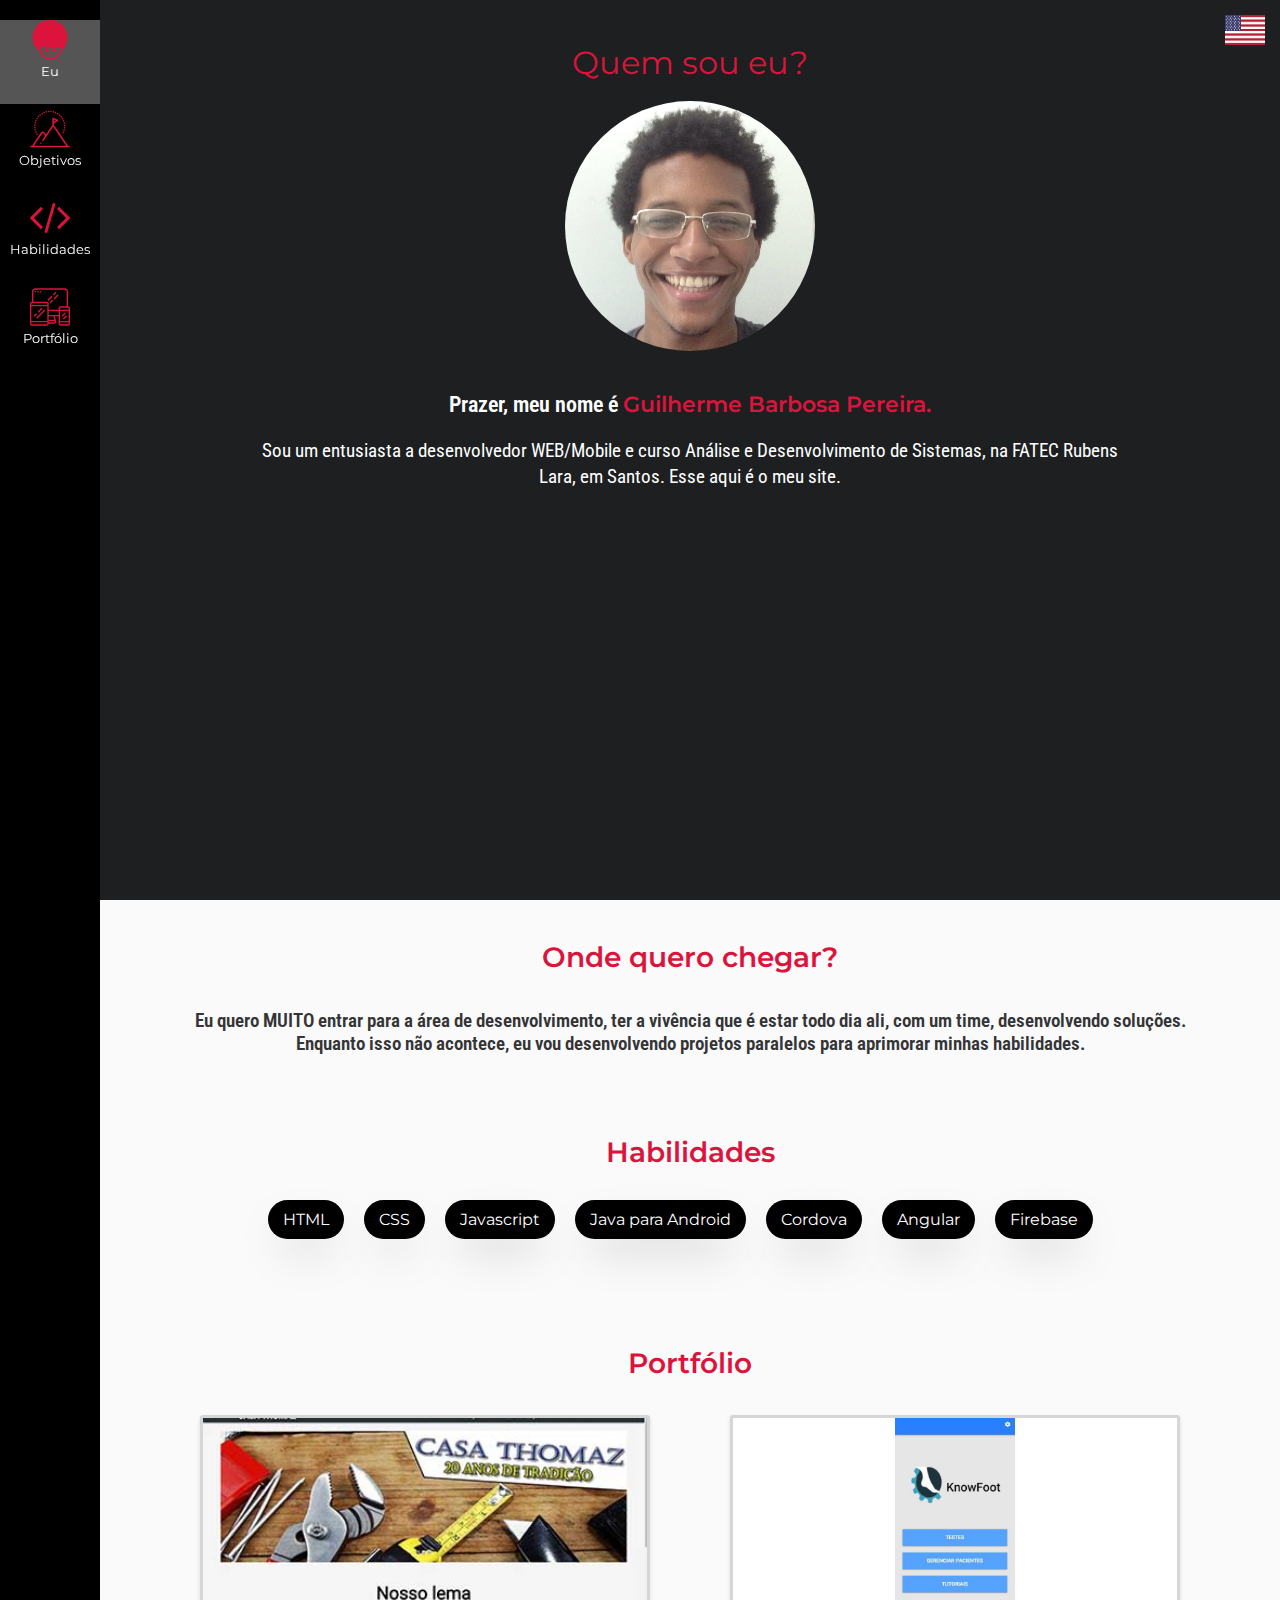
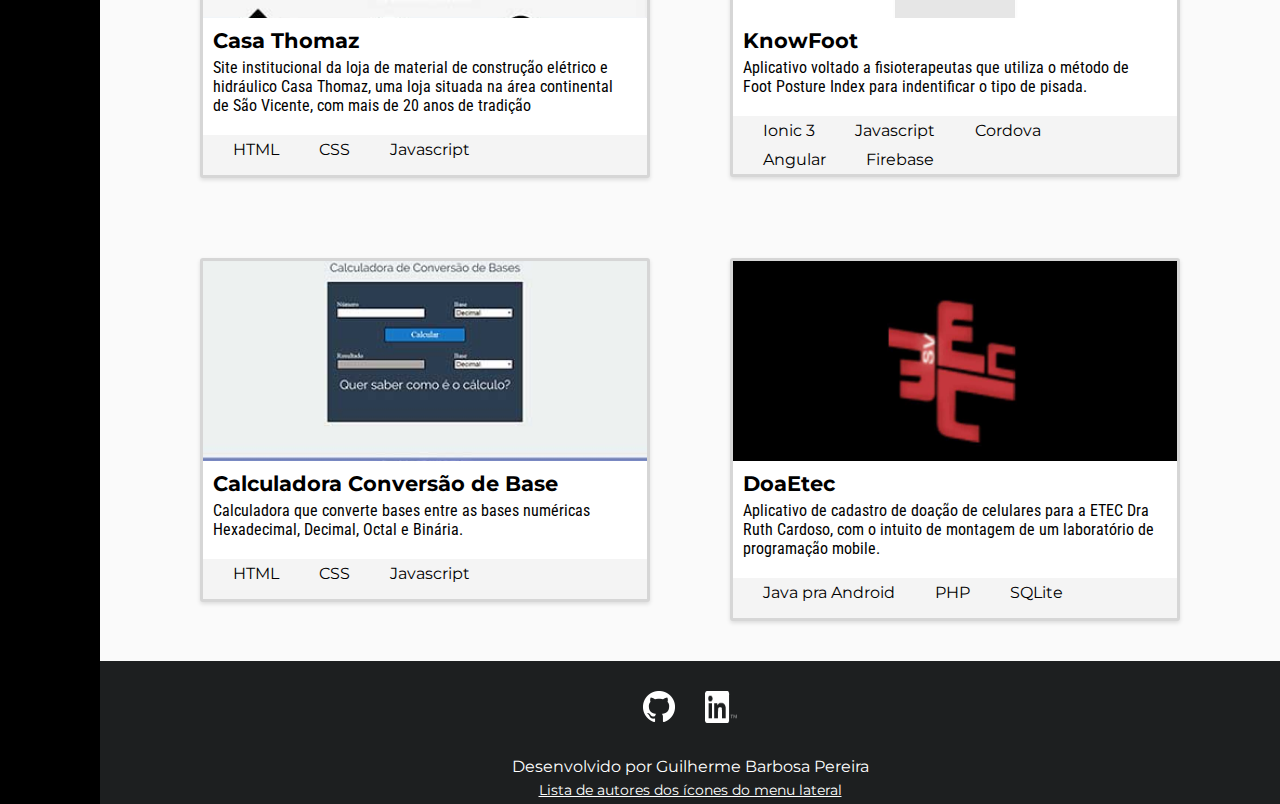
<file: index.html>
<!DOCTYPE html>
<html>

<head>
    <meta charset="UTF-8">
    <meta name="viewport" content="width=device-width" initial-scale="1.0">
    <link href="https://fonts.googleapis.com/css?family=Montserrat" rel="stylesheet">
    <link href="https://fonts.googleapis.com/css?family=Playfair+Display|Roboto+Condensed" rel="stylesheet">
        <link rel="stylesheet" href="style.css" />
    </head>
    <title>Guilherme B. Pereira</title>

<body>
    <div class="wrapper">
            <a href="index-english.html" class="flag"><img src="images/usa.png" width:"100%" height:"100%"></a>
            <div class="side-menu">
            <ul class="side-menu-items">
                <li id="sidemenu_me" class="active"> 
                    <a href=#me>
                        <svg xmlns="http://www.w3.org/2000/svg" xmlns:xlink="http://www.w3.org/1999/xlink" version="1.1" id="Capa_1" x="0px" y="0px"
                            viewBox="0 0 26.571 26.571" style="enable-background:new 0 0 26.571 26.571;" xml:space="preserve" width="40px"
                            height="40px">
                            <g>
                                <path d="M15.326,22.775c-0.049,0.061-1.182,1.446-2.776,0.273l-0.039-0.44   c-0.007-0.078-0.076-0.135-0.153-0.128c-0.075,0.007-0.134,0.074-0.128,0.151l0.033,0.365l-0.316,0.027   c-0.079,0.005-0.135,0.075-0.129,0.151c0.007,0.077,0.076,0.135,0.153,0.127l0.406-0.034c0.594,0.439,1.14,0.561,1.603,0.521   c0.949-0.082,1.558-0.827,1.567-0.84c0.047-0.06,0.038-0.146-0.023-0.197C15.463,22.704,15.375,22.714,15.326,22.775z M13.286,0   C6.896,0,1.717,5.18,1.717,11.568c0,3.856,1.886,7.271,4.787,9.374c0-0.001,0-0.003,0-0.006c1.11,3.292,3.913,5.635,7.192,5.635   c3.566,0,6.573-2.77,7.447-6.517c0.001,0.001,0.001,0.002,0.001,0.005c2.283-2.114,3.71-5.135,3.71-8.491   C24.855,5.18,19.675,0,13.286,0z M13.696,25.382c-3.633,0-6.585-3.314-6.652-7.434c0.018-0.048,0.037-0.094,0.057-0.141h2.237   l1.809,0.02c0,0,5.972,1.242,9.206-0.02C20.353,21.991,17.373,25.382,13.696,25.382z M14.888,19.63   c-1.2-0.49-1.98-0.217-2.373,0.03c-0.149-0.566-0.661-0.986-1.274-0.986c-0.731,0-1.323,0.593-1.323,1.323   c0,0.731,0.592,1.324,1.323,1.324c0.73,0,1.323-0.593,1.323-1.324c0-0.013-0.004-0.022-0.004-0.034   c0.287-0.216,1.022-0.588,2.279-0.057c-0.002,0.03-0.009,0.06-0.009,0.091c0,0.731,0.592,1.324,1.322,1.324   c0.731,0,1.323-0.593,1.323-1.324c0-0.73-0.592-1.323-1.323-1.323C15.55,18.674,15.048,19.079,14.888,19.63z"
                                />
                            </g>
                        </svg>
                        <span>Eu</span>
                    </a>
                </li>
                <li id="sidemenu_objetivos">
                    <a href="#objetivos">
                        <svg version="1.1" id="Layer_1" xmlns="http://www.w3.org/2000/svg" xmlns:xlink="http://www.w3.org/1999/xlink" x="0px" y="0px"
                            viewBox="0 0 512 512" style="enable-background:new 0 0 512 512;" xml:space="preserve" width="40px">
                            <g>
                                <g>
                                    <path d="M249.635,30.815c-0.481-5.454-5.252-9.5-10.702-9.094c-5.487,0.352-9.666,5.071-9.342,10.566
                                               c0.312,5.314,4.719,9.414,9.973,9.414c0.198,0,0.396-0.006,0.597-0.018c0.097-0.006,0.294-0.02,0.391-0.028
                                               C246.053,41.17,250.12,36.316,249.635,30.815z" />
                                </g>
                            </g>
                            <g>
                                <g>
                                    <path d="M385.013,71.509c-4.1-3.68-10.41-3.351-14.104,0.746c-3.698,4.101-3.372,10.424,0.729,14.123
                                               c0.055,0.049,0.185,0.164,0.24,0.212c1.889,1.631,4.214,2.429,6.528,2.429c2.807,0,5.599-1.176,7.576-3.468
                                               C389.569,81.393,389.129,75.126,385.013,71.509z" />
                                </g>
                            </g>
                            <g>
                                <g>
                                    <path d="M331.755,37.645c-5.037-2.211-10.921,0.062-13.158,5.095c-2.243,5.047,0.029,10.957,5.076,13.199l0.339,0.146
                                               c1.248,0.515,2.54,0.759,3.811,0.759c3.929,0,7.656-2.331,9.248-6.188C339.162,45.589,336.783,39.791,331.755,37.645z"
                                    />
                                </g>
                            </g>
                            <g>
                                <g>
                                    <path d="M407.047,94.327c-0.015-0.02-0.094-0.115-0.109-0.134c-3.51-4.244-9.762-4.814-14.02-1.317
                                               c-4.258,3.495-4.855,9.813-1.376,14.084c1.977,2.425,4.855,3.683,7.758,3.683c2.221,0,4.455-0.735,6.311-2.248
                                               C409.892,104.907,410.535,98.608,407.047,94.327z" />
                                </g>
                            </g>
                            <g>
                                <g>
                                    <path d="M270.608,22.105l-0.1-0.009c-5.5-0.479-10.305,3.585-10.791,9.086c-0.484,5.502,3.633,10.359,9.134,10.845
                                               c0.299,0.026,0.596,0.04,0.89,0.04c5.125,0,9.491-3.92,9.95-9.122C280.176,27.444,276.11,22.591,270.608,22.105z"
                                    />
                                </g>
                            </g>
                            <g>
                                <g>
                                    <path d="M301.99,27.488c-0.091-0.025-0.28-0.073-0.372-0.096c-5.364-1.299-10.762,1.995-12.065,7.36
                                               c-1.299,5.344,1.969,10.731,7.297,12.064c0.84,0.218,1.683,0.322,2.514,0.322c4.398-0.001,8.429-2.925,9.642-7.372
                                               C310.459,34.438,307.318,28.941,301.99,27.488z" />
                                </g>
                            </g>
                            <g>
                                <g>
                                    <path d="M359.942,52.609c-0.118-0.079-0.237-0.155-0.358-0.229c-4.691-2.913-10.848-1.467-13.761,3.224
                                               c-2.901,4.667-1.481,10.801,3.156,13.732c1.672,1.077,3.549,1.594,5.406,1.594c3.231,0,6.403-1.563,8.33-4.454
                                               C365.778,61.881,364.537,55.672,359.942,52.609z" />
                                </g>
                            </g>
                            <g>
                                <g>
                                    <path d="M442.773,230.854c-5.483-0.56-10.406,3.429-10.971,8.923l-0.024,0.245c-0.485,5.501,3.578,10.386,9.08,10.871
                                               c0.301,0.027,0.6,0.04,0.896,0.04c5.122,0,9.482-3.891,9.941-9.091l-9.946-1.041l9.947,1.024
                                               C452.262,236.331,448.267,231.419,442.773,230.854z" />
                                </g>
                            </g>
                            <g>
                                <g>
                                    <path d="M430.555,289.648c-5.032-2.273-10.956-0.036-13.229,4.997l-0.14,0.321c-2.147,5.088,0.238,10.954,5.326,13.101
                                               c1.27,0.535,2.586,0.789,3.883,0.789c3.865-0.001,7.54-2.255,9.174-6.012C437.816,297.818,435.578,291.915,430.555,289.648z"
                                    />
                                </g>
                            </g>
                            <g>
                                <g>
                                    <path d="M425.227,120.334c-0.045-0.08-0.142-0.245-0.189-0.323c-2.852-4.727-8.992-6.239-13.72-3.39
                                               c-4.711,2.84-6.236,8.957-3.43,13.679c1.854,3.182,5.202,4.966,8.648,4.966c1.67,0,3.364-0.42,4.921-1.302
                                               C426.262,131.241,427.95,125.139,425.227,120.334z" />
                                </g>
                            </g>
                            <g>
                                <g>
                                    <path d="M452.381,210.253l-0.006-0.1c-0.325-5.513-5.047-9.674-10.568-9.345c-5.513,0.324-9.717,5.106-9.393,10.619
                                               c0.313,5.314,4.719,9.413,9.974,9.413c0.197,0,0.397-0.006,0.597-0.018C448.498,220.498,452.705,215.765,452.381,210.253z"
                                    />
                                </g>
                            </g>
                            <g>
                                <g>
                                    <path d="M438.951,148.573l-9.323,3.616l9.314-3.639c-2.01-5.145-7.808-7.686-12.953-5.676c-5.144,2.011-7.686,7.81-5.676,12.955
                                               c0.013,0.033,0.063,0.16,0.077,0.193c1.568,3.891,5.301,6.242,9.252,6.242c1.236,0,2.494-0.23,3.712-0.716
                                               C438.47,159.511,440.966,153.697,438.951,148.573z" />
                                </g>
                            </g>
                            <g>
                                <g>
                                    <path d="M448.157,179.04c-0.014-0.066-0.049-0.23-0.064-0.297c-1.225-5.382-6.576-8.745-11.961-7.525
                                               c-5.371,1.218-8.742,6.559-7.549,11.931c1.002,4.688,5.146,7.91,9.769,7.91c0.668,0,1.347-0.067,2.027-0.207
                                               C445.788,189.738,449.271,184.45,448.157,179.04z" />
                                </g>
                            </g>
                            <g>
                                <g>
                                    <path d="M438.905,260.689c-5.349-1.38-10.795,1.82-12.173,7.17c-1.453,5.328,1.688,10.825,7.016,12.278
                                               c0.881,0.24,1.766,0.355,2.637,0.355c4.398,0.001,8.429-2.924,9.642-7.372c0.013-0.045,0.05-0.188,0.062-0.233
                                               C447.466,267.539,444.253,262.067,438.905,260.689z" />
                                </g>
                            </g>
                            <g>
                                <g>
                                    <path d="M69.712,166.689c-5.37-1.298-10.773,1.996-12.075,7.362l-0.023,0.097c-1.301,5.368,2.007,10.725,7.374,12.026
                                               c0.784,0.19,1.569,0.281,2.342,0.281c4.52,0,8.633-3.108,9.744-7.691C78.375,173.396,75.079,167.991,69.712,166.689z"
                                    />
                                </g>
                            </g>
                            <g>
                                <g>
                                    <path d="M80.651,138.623c-5.093-2.137-10.953,0.263-13.089,5.354l-0.031,0.073c-2.147,5.088,0.238,10.953,5.326,13.101
                                               c1.27,0.535,2.586,0.789,3.883,0.789c3.9,0,7.607-2.297,9.218-6.116l0.048-0.112C88.142,146.619,85.744,140.759,80.651,138.623z"
                                    />
                                </g>
                            </g>
                            <g>
                                <g>
                                    <path d="M76.852,263.632c-1.224-5.386-6.583-8.762-11.968-7.535c-5.385,1.224-8.759,6.582-7.535,11.967
                                               c0.011,0.047,0.044,0.19,0.056,0.237c1.11,4.579,5.211,7.666,9.726,7.666c0.776,0,1.566-0.092,2.354-0.282
                                               C74.852,274.383,78.153,268.999,76.852,263.632z" />
                                </g>
                            </g>
                            <g>
                                <g>
                                    <path d="M98.589,316.061c-2.854-4.729-9-6.25-13.729-3.395c-4.729,2.854-6.249,9-3.396,13.729
                                               c0.023,0.036,0.097,0.157,0.119,0.192c1.896,3.054,5.171,4.736,8.521,4.736c1.798,0,3.618-0.485,5.256-1.502
                                               C100.052,326.908,101.502,320.754,98.589,316.061z" />
                                </g>
                            </g>
                            <g>
                                <g>
                                    <path d="M72.461,235.41c-0.405-5.508-5.195-9.643-10.707-9.239c-5.508,0.404-9.645,5.198-9.24,10.706l0.008,0.099
                                               c0.387,5.256,4.765,9.218,9.951,9.218c0.249,0,0.5-0.01,0.752-0.028C68.733,245.762,72.866,240.918,72.461,235.41z"
                                    />
                                </g>
                            </g>
                            <g>
                                <g>
                                    <path d="M63.452,196.12c-5.493-0.485-10.354,3.581-10.84,9.082c-0.004,0.049-0.016,0.196-0.02,0.245
                                               c-0.405,5.508,3.73,10.325,9.238,10.73c0.251,0.019,0.5,0.027,0.748,0.027c5.188,0,9.57-3.987,9.957-9.244
                                               C73.02,201.459,68.954,196.606,63.452,196.12z" />
                                </g>
                            </g>
                            <g>
                                <g>
                                    <path d="M219.711,33.941c-1.145-5.401-6.448-8.853-11.857-7.707l-0.345,0.078c-5.37,1.282-8.675,6.672-7.395,12.042
                                               c1.094,4.594,5.201,7.683,9.727,7.683c0.748,0,1.507-0.085,2.266-0.261C217.451,44.585,220.85,39.309,219.711,33.941z"
                                    />
                                </g>
                            </g>
                            <g>
                                <g>
                                    <path d="M163.015,53.398c-2.757-4.785-8.872-6.43-13.657-3.671c-0.094,0.055-0.273,0.162-0.366,0.22
                                               c-4.691,2.911-6.128,9.07-3.218,13.763c1.891,3.05,5.161,4.727,8.508,4.727c1.776,0,3.574-0.472,5.198-1.462
                                               C164.16,64.181,165.746,58.137,163.015,53.398z" />
                                </g>
                            </g>
                            <g>
                                <g>
                                    <path d="M190.604,41.483c-1.939-5.171-7.705-7.789-12.875-5.852c-0.102,0.038-0.296,0.115-0.396,0.156
                                               c-5.104,2.106-7.528,7.948-5.423,13.053c1.59,3.859,5.321,6.189,9.253,6.189c1.247,0,2.514-0.234,3.739-0.729
                                               C189.974,52.307,192.525,46.604,190.604,41.483z" />
                                </g>
                            </g>
                            <g>
                                <g>
                                    <path d="M137.589,69.474c-3.528-4.249-9.833-4.833-14.082-1.307l-0.148,0.125c-4.216,3.567-4.739,9.875-1.172,14.091
                                               c1.978,2.337,4.798,3.54,7.638,3.54c2.283,0,4.579-0.777,6.458-2.367C140.532,80.028,141.117,73.723,137.589,69.474z"
                                    />
                                </g>
                            </g>
                            <g>
                                <g>
                                    <path d="M115.078,89.445c-4.146-3.648-10.465-3.245-14.114,0.9c-0.018,0.021-0.102,0.117-0.12,0.138
                                               c-3.602,4.164-3.129,10.42,1.02,14.041c1.885,1.646,4.22,2.449,6.549,2.449c2.795,0,5.582-1.16,7.566-3.415
                                               C119.627,99.412,119.224,93.093,115.078,89.445z" />
                                </g>
                            </g>
                            <g>
                                <g>
                                    <path d="M85.622,290.689c-2.079-5.116-7.912-7.58-13.028-5.501c-5.117,2.079-7.58,7.912-5.501,13.028
                                               c0.014,0.034,0.066,0.16,0.081,0.195c1.606,3.831,5.321,6.141,9.232,6.141c1.288,0,2.598-0.251,3.859-0.78
                                               C85.358,301.636,87.758,295.782,85.622,290.689z" />
                                </g>
                            </g>
                            <g>
                                <g>
                                    <path d="M95.888,112.643c-4.692-2.914-10.857-1.471-13.77,3.223l-0.053,0.085c-2.913,4.693-1.444,10.815,3.249,13.728
                                               c1.63,1.012,3.442,1.493,5.234,1.493c3.365,0,6.662-1.696,8.563-4.759C102.024,121.721,100.58,115.556,95.888,112.643z"
                                    />
                                </g>
                            </g>
                            <g>
                                <g>
                                    <path d="M502,470.306h-15.861c-0.046-0.073-0.084-0.148-0.132-0.22L320.464,224.462c-3.467-5.144-8.417-8.948-14.07-11.021
                                               v-27.873l49.963-31.375c3.131-1.966,4.922-5.499,4.656-9.187c-0.266-3.688-2.544-6.928-5.924-8.426l-54.646-24.205
                                               c-3.092-1.369-6.668-1.083-9.504,0.762c-2.835,1.846-4.545,4.999-4.545,8.382v58.369c-0.002,0.107-0.002,0.215,0,0.322v33.23
                                               c-5.653,2.073-10.603,5.877-14.07,11.021l-67.808,100.61l-16.124-23.923c-5.403-8.018-14.401-12.804-24.07-12.804
                                               s-18.667,4.786-24.07,12.804L26.246,470.306H10c-5.523,0-10,4.478-10,10c0,5.522,4.477,10,10,10h21.543
                                               c0.004,0,0.009,0.001,0.013,0.001c0.005,0,0.011-0.001,0.016-0.001H502c5.523,0,10-4.478,10-10
                                               C512,474.784,507.523,470.306,502,470.306z M306.394,136.886l23.406,10.368l-23.406,14.698V136.886z M50.364,470.306
                                               l106.474-157.979c1.706-2.53,4.434-3.981,7.485-3.981c3.051,0,5.779,1.451,7.485,3.981l20.65,30.638l-35.452,52.602
                                               c-3.086,4.58-1.876,10.795,2.704,13.881c4.582,3.09,10.796,1.876,13.881-2.703L288.909,235.64c1.706-2.53,4.434-3.981,7.485-3.981
                                               c3.051,0,5.78,1.451,7.485,3.981l158.157,234.666H50.364z" />
                                </g>
                            </g>
                            <g>
                                <g>
                                    <circle cx="140" cy="438.22" r="10" />
                                </g>
                            </g>
                        </svg>
                        <span>Objetivos</span>
                    </a>
                </li>
                <li id="sidemenu_habilidades">
                    <a href="#habilidades">
                        <svg xmlns="http://www.w3.org/2000/svg" xmlns:xlink="http://www.w3.org/1999/xlink" version="1.1" id="Capa_1" x="0px" y="0px"
                            width="40px" height="40px" viewBox="0 0 522.468 522.469" style="enable-background:new 0 0 522.468 522.469;"
                            xml:space="preserve">
                            <g>
                                <g>
                                    <path d="M325.762,70.513l-17.706-4.854c-2.279-0.76-4.524-0.521-6.707,0.715c-2.19,1.237-3.669,3.094-4.429,5.568L190.426,440.53    c-0.76,2.475-0.522,4.809,0.715,6.995c1.237,2.19,3.09,3.665,5.568,4.425l17.701,4.856c2.284,0.766,4.521,0.526,6.71-0.712    c2.19-1.243,3.666-3.094,4.425-5.564L332.042,81.936c0.759-2.474,0.523-4.808-0.716-6.999    C330.088,72.747,328.237,71.272,325.762,70.513z"
                                    />
                                    <path d="M166.167,142.465c0-2.474-0.953-4.665-2.856-6.567l-14.277-14.276c-1.903-1.903-4.093-2.857-6.567-2.857    s-4.665,0.955-6.567,2.857L2.856,254.666C0.95,256.569,0,258.759,0,261.233c0,2.474,0.953,4.664,2.856,6.566l133.043,133.044    c1.902,1.906,4.089,2.854,6.567,2.854s4.665-0.951,6.567-2.854l14.277-14.268c1.903-1.902,2.856-4.093,2.856-6.57    c0-2.471-0.953-4.661-2.856-6.563L51.107,261.233l112.204-112.201C165.217,147.13,166.167,144.939,166.167,142.465z"
                                    />
                                    <path d="M519.614,254.663L386.567,121.619c-1.902-1.902-4.093-2.857-6.563-2.857c-2.478,0-4.661,0.955-6.57,2.857l-14.271,14.275    c-1.902,1.903-2.851,4.09-2.851,6.567s0.948,4.665,2.851,6.567l112.206,112.204L359.163,373.442    c-1.902,1.902-2.851,4.093-2.851,6.563c0,2.478,0.948,4.668,2.851,6.57l14.271,14.268c1.909,1.906,4.093,2.854,6.57,2.854    c2.471,0,4.661-0.951,6.563-2.854L519.614,267.8c1.903-1.902,2.854-4.096,2.854-6.57    C522.468,258.755,521.517,256.565,519.614,254.663z"
                                    />
                                </g>
                            </g>
                        </svg>
                        <span>Habilidades</span>
                    </a>
                </li>
                <li id="sidemenu_portfolio">
                    <a href="#portfolio">
                        <svg xmlns="http://www.w3.org/2000/svg" xmlns:xlink="http://www.w3.org/1999/xlink" version="1.1" id="Layer_1" x="0px" y="0px"
                            viewBox="0 0 480 480" style="enable-background:new 0 0 480 480;" xml:space="preserve" width="40px" height="40px">
                            <g>
                                <g>
                                    <path d="M456,232V56c0-22.056-17.944-40-40-40H64c-22.056,0-40,17.944-40,40v120c-13.232,0-24,10.768-24,24v240    c0,13.232,10.768,24,24,24h176c13.232,0,24-10.768,24-24h67.048c7.544,0,14.496-3.44,19.072-9.432s6.064-13.608,4.08-20.88    L298.472,352H344v88c0,13.232,10.768,24,24,24h88c13.232,0,24-10.768,24-24V256C480,242.768,469.232,232,456,232z M208,440    c0,4.408-3.592,8-8,8H24c-4.408,0-8-3.592-8-8v-16h192V440z M208,408H16V232h192V408z M208,216H16v-16c0-4.408,3.592-8,8-8h176    c4.408,0,8,3.592,8,8V216z M298.768,413.896c0.664,2.424,0.168,4.96-1.36,6.96s-3.84,3.144-6.36,3.144H224v-16h73.16    L298.768,413.896z M224,392v-40h57.888l10.912,40H224z M344,336H224v-48h120V336z M344,256v16H224v-72c0-13.232-10.768-24-24-24    H40V56c0-13.232,10.768-24,24-24h352c13.232,0,24,10.768,24,24v176h-72C354.768,232,344,242.768,344,256z M464,440    c0,4.408-3.592,8-8,8h-88c-4.408,0-8-3.592-8-8v-16h104V440z M464,408H360V288h104V408z M464,272H360v-16c0-4.408,3.592-8,8-8h88    c4.408,0,8,3.592,8,8V272z"
                                    />
                                </g>
                            </g>
                            <g>
                                <g>
                                    <rect x="41.372" y="327.994" transform="matrix(0.7071 -0.7071 0.7071 0.7071 -218.8385 143.6649)" width="45.256" height="16"
                                    />
                                </g>
                            </g>
                            <g>
                                <g>
                                    <rect x="60.114" y="319.995" transform="matrix(0.7071 -0.7071 0.7071 0.7071 -194.4378 186.5751)" width="135.767" height="16"
                                    />
                                </g>
                            </g>
                            <g>
                                <g>
                                    <rect x="86.054" y="272.005" transform="matrix(0.7071 -0.7071 0.7071 0.7071 -162.8477 166.8601)" width="67.879" height="16"
                                    />  
                                </g>
                            </g>
                            <g>
                                <g>
                                    <rect x="375.705" y="324.008" transform="matrix(0.7071 -0.7071 0.7071 0.7071 -116.4408 382.9028)" width="56.559" height="16"
                                    />
                                </g>
                            </g>
                            <g>
                                <g>
                                    <rect x="391.702" y="356.042" transform="matrix(0.7071 -0.7071 0.7071 0.7071 -134.4066 403.5971)" width="56.559" height="16"
                                    />
                                </g>
                            </g>
                            <g>
                                <g>
                                    <rect x="206.052" y="128.002" transform="matrix(0.7071 -0.7071 0.7071 0.7071 -25.876 209.5337)" width="67.879" height="16"
                                    />
                                </g>
                            </g>
                            <g>
                                <g>
                                    <rect x="278.057" y="112.001" transform="matrix(0.7071 -0.7071 0.7071 0.7071 6.5281 255.7627)" width="67.879" height="16"
                                    />
                                </g>
                            </g>
                            <g>
                                <g>
                                    <rect x="233.364" y="168.01" transform="matrix(0.7071 -0.7071 0.7071 0.7071 -49.4797 232.5655)" width="45.256" height="16"
                                    />
                                </g>
                            </g>
                            <g>
                                <g>
                                    <rect x="273.302" y="72.062" transform="matrix(0.7071 -0.7071 0.7071 0.7071 30.0796 232.7427)" width="45.368" height="16"
                                    />
                                </g>
                            </g>
                            <g>
                                <g>
                                    <rect x="56" y="48" width="16" height="16" />
                                </g>
                            </g>
                            <g>
                                <g>
                                    <rect x="88" y="48" width="16" height="16" />
                                </g>
                            </g>
                            <g>
                                <g>
                                    <rect x="120" y="48" width="16" height="16" />
                                </g>
                            </g>
                        </svg>
                        <span>Portfólio</span>
                    </a>
                </li>
            </ul>
        </div>
            <div class="content">
                <div id="me" class="section about">
                    <h2 class="red">Quem sou eu?</h2>
                    <img src="images/eu.jpg">
                    <p style="margin-top: 20px">Prazer, meu nome é <span style="color:crimson">Guilherme Barbosa Pereira.</span></p>
                    <p class="about-texto">Sou um entusiasta a desenvolvedor WEB/Mobile e
                         curso Análise e Desenvolvimento de Sistemas, na FATEC Rubens Lara, em Santos. 
                         Esse aqui é o meu site.</p>
                </div>
                <div id="objetivos" class="section explicacoes">
                    <h1 class="title">Onde quero chegar?</h2>
                    <p>Eu quero MUITO entrar para a área de desenvolvimento, ter a vivência que é estar
                         todo dia ali, com um time, desenvolvendo soluções. Enquanto isso não acontece,
                          eu vou desenvolvendo projetos paralelos para aprimorar minhas habilidades. </p>
                </div>
                <div id="habilidades" class="section habilidades">
                    <h1 class="title">Habilidades</h1>
                    <ul class="habilidades_list">
                        <li><span class="habilidade">HTML</span></li>
                        <li><span class="habilidade">CSS</span></li>
                        <li><span class="habilidade">Javascript</span></li>
                        <li><span class="habilidade">Java para Android</span></li>
                        <li><span class="habilidade">Cordova</span></li>
                        <li><span class="habilidade">Angular</span></li>
                        <li><span class="habilidade">Firebase</span></li>
                    </ul>
                </div>
                <div id="portfolio" class="section portfolio">
                    <h1 class="title">Portfólio</h1>
                    <div class="portfolio-items">
                        <div class="portfolio-item">
                            <div class="portfolio-item-img casathomaz">
                                <a href="http://www.casathomaz.com.br/" target="_blank" class="shadow"></a>
                            </div>
                            <div class="portfolio-item-text">
                                <h2 class="portfolio-item-title">Casa Thomaz</h2>
                                <p class="portfolio-item-description">Site institucional da loja de material de construção elétrico e hidráulico Casa Thomaz, uma loja situada na área continental de São Vicente, com mais de 20 anos de tradição</p>
                            </div>
                            <div class="portfolio-item-footer">
                                <h2>HTML</h2>
                                <h2>CSS</h2>
                                <h2>Javascript</h2>
                            </div>
                        </div>
                        <div class="portfolio-item">
                            <div class="portfolio-item-img knowfoot" id="knowfoot">
                                <a href="https://github.com/guilhermebpereira/knowfoot" target="_blank" class="shadow"></a>
                            </div>
                            <div class="portfolio-item-text">   
                                <h2 class="portfolio-item-title">KnowFoot</h2>
                                <p class="portfolio-item-description">Aplicativo voltado a fisioterapeutas que utiliza o método de Foot Posture Index para indentificar
                                    o tipo de pisada.
                                </p>
                            </div>
                            <div class="portfolio-item-footer">
                                <h2>Ionic 3</h2>
                                <h2>Javascript</h2>
                                <h2>Cordova</h2>
                                <h2>Angular</h2>
                                <h2>Firebase</h2>
                            </div>
                        </div>
                        <div class="portfolio-item">
                            <div class="portfolio-item-img calculadora">
                                <a href="http://calculadoraconversaodebase.tk" target="_blank" class="shadow"></a>
                            </div>
                            <div class="portfolio-item-text">
                                <h2 class="portfolio-item-title">Calculadora Conversão de Base</h2>
                                <p class="portfolio-item-description">Calculadora que converte bases entre as bases numéricas Hexadecimal, Decimal, Octal e Binária.</p>
                            </div>
                            <div class="portfolio-item-footer">
                                <h2>HTML</h2>
                                <h2>CSS</h2>
                                <h2>Javascript</h2>
                            </div>
                        </div>
                        <div class="portfolio-item">
                            <div class="portfolio-item-img doacao">
                                <a href="https://github.com/guilhermebpereira/doacao" target="_blank" class="shadow"></a>
                            </div>
                            <div class="portfolio-item-text">
                                <h2 class="portfolio-item-title">DoaEtec</h2>
                                <p class="portfolio-item-description">Aplicativo de cadastro de doação de celulares para a ETEC Dra Ruth Cardoso, com o intuito de montagem de um laboratório de programação mobile.</p>
                            </div>
                            <div class="portfolio-item-footer">
                                <h2>Java pra Android</h2>
                                <h2>PHP</h2>
                                <h2>SQLite</h2>
                            </div>
                        </div>
                    </div>
                </div>
                <div id="redessociais" class="redes-sociais">
                    <a href="https://github.com/guilhermebpereira" target="_blank">
                        <img src="images/github.png" width="32px" height="32px"/>
                    </a>
                    <a href="https://www.linkedin.com/in/guilherme-barbosa-baa363122" target="_blank">
                        <img src="images/linkedin.png" width="32px" height="32px"/> 
                    </a>
                </div>
                <div class="footer">
                    <h2>Desenvolvido por Guilherme Barbosa Pereira</h2>
                    <a href="https://github.com/guilhermebpereira/mysite/blob/master/README.md" target="_blank">
                        <h2>Lista de autores dos ícones do menu lateral</h2>
                    </a> 
                </div>
            </div>
        </div>
        <script>
            window.onload = function(){
                var portfolioItems = document.querySelectorAll(".portfolio-item-img");
                portfolioItems.forEach(portfolioItem => portfolioItem.addEventListener('click', visitar))
            };    
        </script>
        <script src="js/jquery-3.3.1.slim.min.js"></script>
        <script src="js/navbar-script.js"></script>
    </body>
</html>
</file>
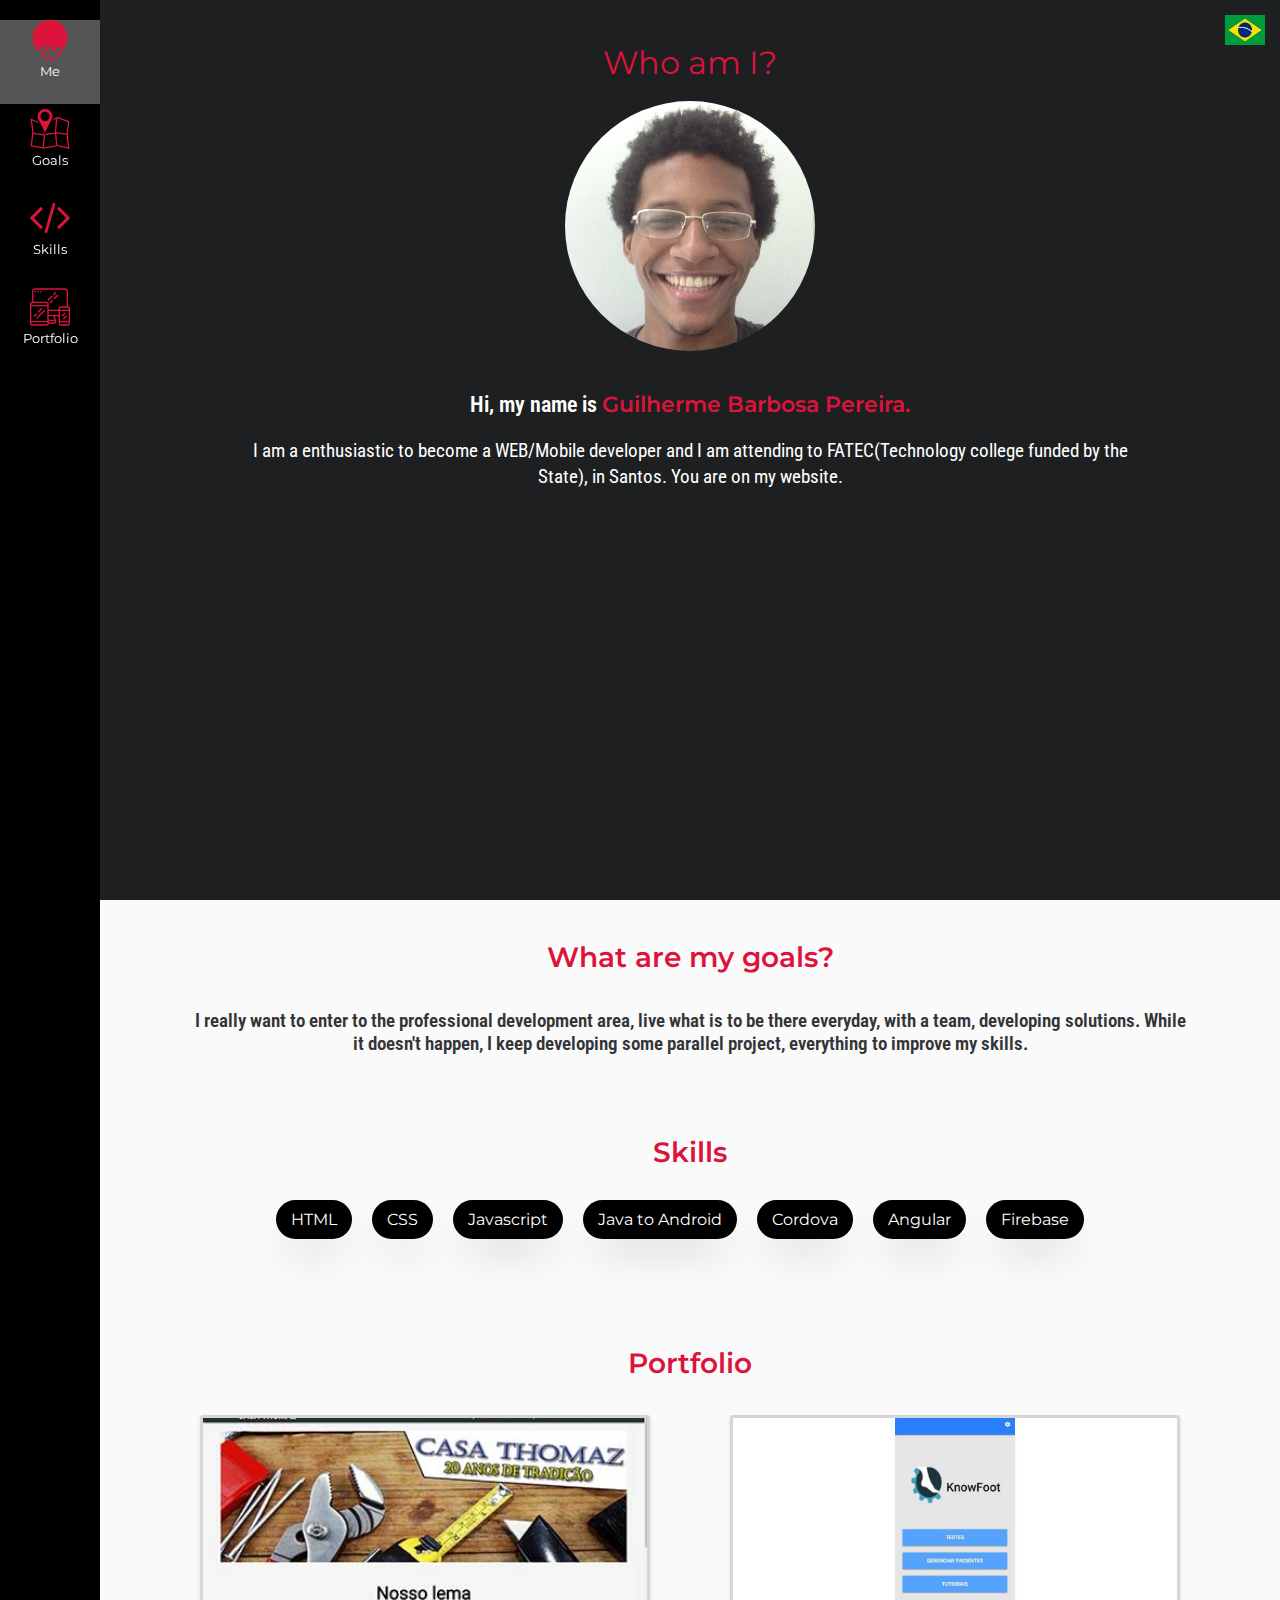
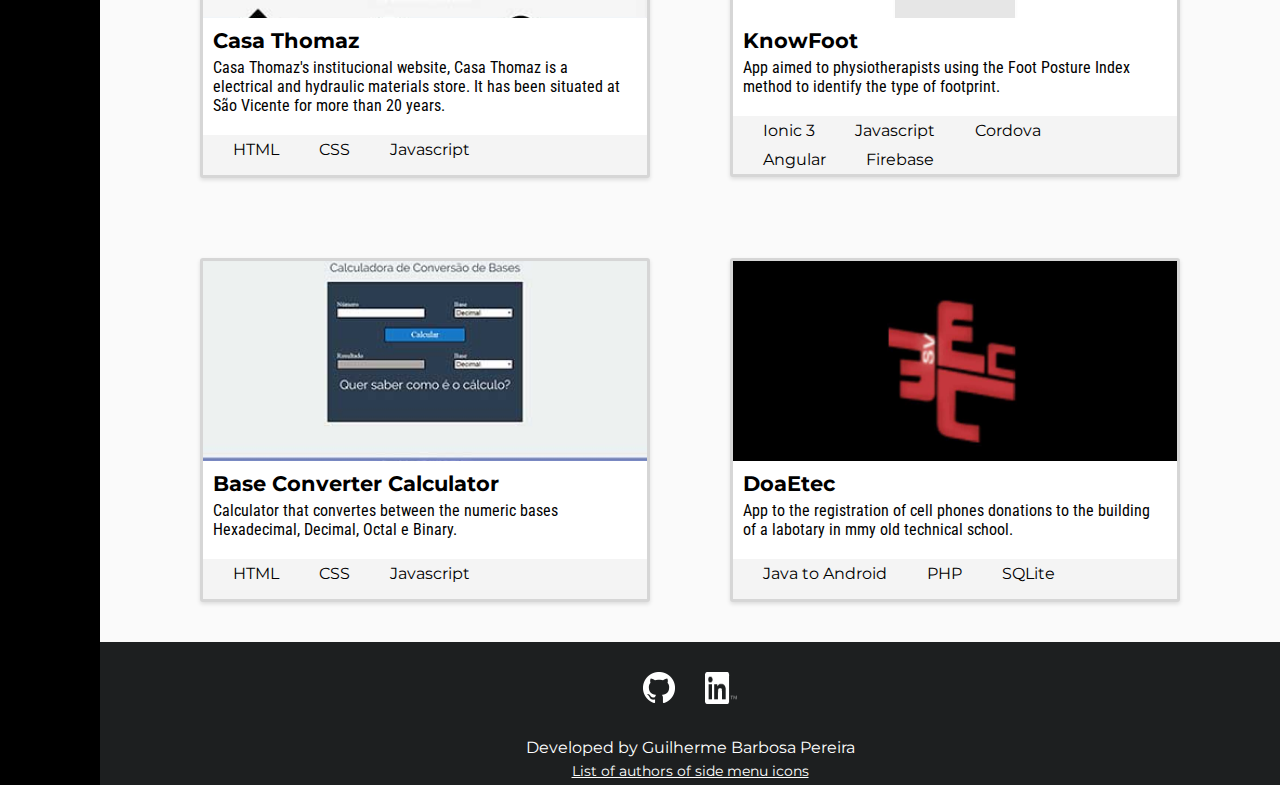
<file: index-english.html>
<!DOCTYPE html>
<html>

<head>
    <meta charset="UTF-8">
    <meta name="viewport" content="width=device-width" initial-scale="1.0">
    <link href="https://fonts.googleapis.com/css?family=Montserrat" rel="stylesheet">
    <link href="https://fonts.googleapis.com/css?family=Playfair+Display|Roboto+Condensed" rel="stylesheet">
        <link rel="stylesheet" href="style.css" />
    </head>
    <title>Guilherme B. Pereira</title>

<body>
    <div class="wrapper">
        <a href="index.html" class="flag">
            <img src="images/brazil.png" width: "100%" height: "100%">
        </a>
        <div class="side-menu">
            <ul class="side-menu-items">
                <li id="sidemenu_me" class="active"> 
                    <a href=#me>
                        <svg xmlns="http://www.w3.org/2000/svg" xmlns:xlink="http://www.w3.org/1999/xlink" version="1.1" id="Capa_1" x="0px" y="0px"
                            viewBox="0 0 26.571 26.571" style="enable-background:new 0 0 26.571 26.571;" xml:space="preserve" width="40px"
                            height="40px">
                            <g>
                                <path d="M15.326,22.775c-0.049,0.061-1.182,1.446-2.776,0.273l-0.039-0.44   c-0.007-0.078-0.076-0.135-0.153-0.128c-0.075,0.007-0.134,0.074-0.128,0.151l0.033,0.365l-0.316,0.027   c-0.079,0.005-0.135,0.075-0.129,0.151c0.007,0.077,0.076,0.135,0.153,0.127l0.406-0.034c0.594,0.439,1.14,0.561,1.603,0.521   c0.949-0.082,1.558-0.827,1.567-0.84c0.047-0.06,0.038-0.146-0.023-0.197C15.463,22.704,15.375,22.714,15.326,22.775z M13.286,0   C6.896,0,1.717,5.18,1.717,11.568c0,3.856,1.886,7.271,4.787,9.374c0-0.001,0-0.003,0-0.006c1.11,3.292,3.913,5.635,7.192,5.635   c3.566,0,6.573-2.77,7.447-6.517c0.001,0.001,0.001,0.002,0.001,0.005c2.283-2.114,3.71-5.135,3.71-8.491   C24.855,5.18,19.675,0,13.286,0z M13.696,25.382c-3.633,0-6.585-3.314-6.652-7.434c0.018-0.048,0.037-0.094,0.057-0.141h2.237   l1.809,0.02c0,0,5.972,1.242,9.206-0.02C20.353,21.991,17.373,25.382,13.696,25.382z M14.888,19.63   c-1.2-0.49-1.98-0.217-2.373,0.03c-0.149-0.566-0.661-0.986-1.274-0.986c-0.731,0-1.323,0.593-1.323,1.323   c0,0.731,0.592,1.324,1.323,1.324c0.73,0,1.323-0.593,1.323-1.324c0-0.013-0.004-0.022-0.004-0.034   c0.287-0.216,1.022-0.588,2.279-0.057c-0.002,0.03-0.009,0.06-0.009,0.091c0,0.731,0.592,1.324,1.322,1.324   c0.731,0,1.323-0.593,1.323-1.324c0-0.73-0.592-1.323-1.323-1.323C15.55,18.674,15.048,19.079,14.888,19.63z"
                                />
                            </g>
                        </svg>
                        <span>Me</span>
                    </a>
                </li>
                <li id="sidemenu_objetivos">
                    <a href="#objetivos">
                        <svg xmlns="http://www.w3.org/2000/svg" xmlns:xlink="http://www.w3.org/1999/xlink" version="1.1" id="Capa_1" x="0px" y="0px"
                            width="40px" height="40px" viewBox="0 0 484.009 484.009" style="enable-background:new 0 0 484.009 484.009;"
                            xml:space="preserve">
                            <g>
                                <path d="M457.021,309.299l20.238-159.582L332.072,94.625l-45.974,21.953c-1.419,7.021-3.57,13.854-6.384,20.428l34.803-16.618   l-14.369,154.664l0.804,8.286L194.91,299.333l-8.703,17.165l116.276-17.531l13.405,137.177l15.604-1.537l-13.488-137.969   l1.359-0.213l121.573,15.403l0.295-2.376l18.371,154.282l-126.609-29.223l-164.753,31.387l-1.372-0.26l14.81-140.725l-0.098-0.856   l-0.606-5.272l-20.3-40.075l2.864,25.352l-3.621,0.544L42.475,286.412l0.697-5.781L25.177,138.755l82.171,34.693l-6.859-13.521   c-2.219-2.876-4.229-5.891-6.135-8.958L6.188,113.735L27.373,280.69l-0.399,3.321l-0.295-0.047l-2.409,15.486l0.866,0.118   L7.037,451.605l161.225,30.229l164.438-31.315l145.121,33.49L457.021,309.299z M319.188,280.596l-2.707,0.396l-0.592-5.894   l15.108-162.587l1.785-0.854l127.365,48.326l-17.295,136.264L319.188,280.596z M151.41,462.742L24.329,438.91l16.314-136.918   l119.252,18.478l5.417-0.815l0.606,5.319L151.41,462.742z M183.018,322.799l-2.033-4.008l-0.165-1.478l5.394-0.815L183.018,322.799   z M112.68,146.528l69.248,136.657l68.494-135.194c13.453-15.687,21.634-36.017,21.634-58.268C272.055,40.249,231.802,0,182.326,0   c-49.473,0-89.71,40.249-89.71,89.723c0,21.542,7.637,41.316,20.33,56.805H112.68z M182.332,34.578   c30.402,0,55.147,24.742,55.147,55.145c0,30.401-24.745,55.147-55.147,55.147c-30.402,0-55.145-24.746-55.145-55.147   C127.188,59.32,151.924,34.578,182.332,34.578z"
                                />
                            </g>
                        </svg>
                        <span>Goals</span>
                    </a>
                </li>
                <li id="sidemenu_habilidades">
                    <a href="#habilidades">
                        <svg xmlns="http://www.w3.org/2000/svg" xmlns:xlink="http://www.w3.org/1999/xlink" version="1.1" id="Capa_1" x="0px" y="0px"
                            width="40px" height="40px" viewBox="0 0 522.468 522.469" style="enable-background:new 0 0 522.468 522.469;"
                            xml:space="preserve">
                            <g>
                                <g>
                                    <path d="M325.762,70.513l-17.706-4.854c-2.279-0.76-4.524-0.521-6.707,0.715c-2.19,1.237-3.669,3.094-4.429,5.568L190.426,440.53    c-0.76,2.475-0.522,4.809,0.715,6.995c1.237,2.19,3.09,3.665,5.568,4.425l17.701,4.856c2.284,0.766,4.521,0.526,6.71-0.712    c2.19-1.243,3.666-3.094,4.425-5.564L332.042,81.936c0.759-2.474,0.523-4.808-0.716-6.999    C330.088,72.747,328.237,71.272,325.762,70.513z"
                                    />
                                    <path d="M166.167,142.465c0-2.474-0.953-4.665-2.856-6.567l-14.277-14.276c-1.903-1.903-4.093-2.857-6.567-2.857    s-4.665,0.955-6.567,2.857L2.856,254.666C0.95,256.569,0,258.759,0,261.233c0,2.474,0.953,4.664,2.856,6.566l133.043,133.044    c1.902,1.906,4.089,2.854,6.567,2.854s4.665-0.951,6.567-2.854l14.277-14.268c1.903-1.902,2.856-4.093,2.856-6.57    c0-2.471-0.953-4.661-2.856-6.563L51.107,261.233l112.204-112.201C165.217,147.13,166.167,144.939,166.167,142.465z"
                                    />
                                    <path d="M519.614,254.663L386.567,121.619c-1.902-1.902-4.093-2.857-6.563-2.857c-2.478,0-4.661,0.955-6.57,2.857l-14.271,14.275    c-1.902,1.903-2.851,4.09-2.851,6.567s0.948,4.665,2.851,6.567l112.206,112.204L359.163,373.442    c-1.902,1.902-2.851,4.093-2.851,6.563c0,2.478,0.948,4.668,2.851,6.57l14.271,14.268c1.909,1.906,4.093,2.854,6.57,2.854    c2.471,0,4.661-0.951,6.563-2.854L519.614,267.8c1.903-1.902,2.854-4.096,2.854-6.57    C522.468,258.755,521.517,256.565,519.614,254.663z"
                                    />
                                </g>
                            </g>
                        </svg>
                        <span>Skills</span>
                    </a>
                </li>
                <li id="sidemenu_portfolio">
                    <a href="#portfolio">
                        <svg xmlns="http://www.w3.org/2000/svg" xmlns:xlink="http://www.w3.org/1999/xlink" version="1.1" id="Layer_1" x="0px" y="0px"
                            viewBox="0 0 480 480" style="enable-background:new 0 0 480 480;" xml:space="preserve" width="40px" height="40px">
                            <g>
                                <g>
                                    <path d="M456,232V56c0-22.056-17.944-40-40-40H64c-22.056,0-40,17.944-40,40v120c-13.232,0-24,10.768-24,24v240    c0,13.232,10.768,24,24,24h176c13.232,0,24-10.768,24-24h67.048c7.544,0,14.496-3.44,19.072-9.432s6.064-13.608,4.08-20.88    L298.472,352H344v88c0,13.232,10.768,24,24,24h88c13.232,0,24-10.768,24-24V256C480,242.768,469.232,232,456,232z M208,440    c0,4.408-3.592,8-8,8H24c-4.408,0-8-3.592-8-8v-16h192V440z M208,408H16V232h192V408z M208,216H16v-16c0-4.408,3.592-8,8-8h176    c4.408,0,8,3.592,8,8V216z M298.768,413.896c0.664,2.424,0.168,4.96-1.36,6.96s-3.84,3.144-6.36,3.144H224v-16h73.16    L298.768,413.896z M224,392v-40h57.888l10.912,40H224z M344,336H224v-48h120V336z M344,256v16H224v-72c0-13.232-10.768-24-24-24    H40V56c0-13.232,10.768-24,24-24h352c13.232,0,24,10.768,24,24v176h-72C354.768,232,344,242.768,344,256z M464,440    c0,4.408-3.592,8-8,8h-88c-4.408,0-8-3.592-8-8v-16h104V440z M464,408H360V288h104V408z M464,272H360v-16c0-4.408,3.592-8,8-8h88    c4.408,0,8,3.592,8,8V272z"
                                    />
                                </g>
                            </g>
                            <g>
                                <g>
                                    <rect x="41.372" y="327.994" transform="matrix(0.7071 -0.7071 0.7071 0.7071 -218.8385 143.6649)" width="45.256" height="16"
                                    />
                                </g>
                            </g>
                            <g>
                                <g>
                                    <rect x="60.114" y="319.995" transform="matrix(0.7071 -0.7071 0.7071 0.7071 -194.4378 186.5751)" width="135.767" height="16"
                                    />
                                </g>
                            </g>
                            <g>
                                <g>
                                    <rect x="86.054" y="272.005" transform="matrix(0.7071 -0.7071 0.7071 0.7071 -162.8477 166.8601)" width="67.879" height="16"
                                    />  
                                </g>
                            </g>
                            <g>
                                <g>
                                    <rect x="375.705" y="324.008" transform="matrix(0.7071 -0.7071 0.7071 0.7071 -116.4408 382.9028)" width="56.559" height="16"
                                    />
                                </g>
                            </g>
                            <g>
                                <g>
                                    <rect x="391.702" y="356.042" transform="matrix(0.7071 -0.7071 0.7071 0.7071 -134.4066 403.5971)" width="56.559" height="16"
                                    />
                                </g>
                            </g>
                            <g>
                                <g>
                                    <rect x="206.052" y="128.002" transform="matrix(0.7071 -0.7071 0.7071 0.7071 -25.876 209.5337)" width="67.879" height="16"
                                    />
                                </g>
                            </g>
                            <g>
                                <g>
                                    <rect x="278.057" y="112.001" transform="matrix(0.7071 -0.7071 0.7071 0.7071 6.5281 255.7627)" width="67.879" height="16"
                                    />
                                </g>
                            </g>
                            <g>
                                <g>
                                    <rect x="233.364" y="168.01" transform="matrix(0.7071 -0.7071 0.7071 0.7071 -49.4797 232.5655)" width="45.256" height="16"
                                    />
                                </g>
                            </g>
                            <g>
                                <g>
                                    <rect x="273.302" y="72.062" transform="matrix(0.7071 -0.7071 0.7071 0.7071 30.0796 232.7427)" width="45.368" height="16"
                                    />
                                </g>
                            </g>
                            <g>
                                <g>
                                    <rect x="56" y="48" width="16" height="16" />
                                </g>
                            </g>
                            <g>
                                <g>
                                    <rect x="88" y="48" width="16" height="16" />
                                </g>
                            </g>
                            <g>
                                <g>
                                    <rect x="120" y="48" width="16" height="16" />
                                </g>
                            </g>
                        </svg>
                        <span>Portfolio</span>
                    </a>
                </li>
            </ul>
        </div>
            <div class="content">
                <div id="me" class="section about">
                    <h2 class="red">Who am I?</h2>
                    <img src="images/eu.jpg">
                    <p style="margin-top: 20px">Hi, my name is <span style="color:crimson">Guilherme Barbosa Pereira.</span></p>
                    <p class="about-texto">I am a enthusiastic to become a WEB/Mobile developer and
                         I am attending  to FATEC(Technology college funded by the State), in Santos. 
                         You are on my website.</p>
                </div>
                <div id="objetivos" class="section explicacoes">
                    <h1 class="title">What are my goals?</h2>
                    <p>I really want to enter to the professional development area, live what is to be there everyday,
                         with a team, developing solutions. While it doesn't happen, I keep developing some parallel project, everything
                           to improve my skills. </p>
                </div>
                <div id="habilidades" class="section habilidades">
                    <h1 class="title">Skills</h1>
                    <ul class="habilidades_list">
                        <li><span class="habilidade">HTML</span></li>
                        <li><span class="habilidade">CSS</span></li>
                        <li><span class="habilidade">Javascript</span></li>
                        <li><span class="habilidade">Java to Android</span></li>
                        <li><span class="habilidade">Cordova</span></li>
                        <li><span class="habilidade">Angular</span></li>
                        <li><span class="habilidade">Firebase</span></li>
                    </ul>
                </div>
                <div id="portfolio" class="section portfolio">
                    <h1 class="title">Portfolio</h1>
                    <div class="portfolio-items">
                        <div class="portfolio-item">
                            <div class="portfolio-item-img casathomaz">
                                <a href="http://www.casathomaz.com.br/" target="_blank" class="shadow"></a>
                            </div>
                            <div class="portfolio-item-text">
                                <h2 class="portfolio-item-title">Casa Thomaz</h2>
                                <p class="portfolio-item-description">
                                    Casa Thomaz's institucional website, Casa Thomaz is a electrical and hydraulic materials store.
                                    It has been situated at São Vicente for more than 20 years.</p>
                            </div>
                            <div class="portfolio-item-footer">
                                <h2>HTML</h2>
                                <h2>CSS</h2>
                                <h2>Javascript</h2>
                            </div>
                        </div>
                        <div class="portfolio-item">
                            <div class="portfolio-item-img knowfoot" id="knowfoot">
                                <a href="https://github.com/guilhermebpereira/knowfoot" target="_blank" class="shadow"></a>
                            </div>
                            <div class="portfolio-item-text">   
                                <h2 class="portfolio-item-title">KnowFoot</h2>
                                <p class="portfolio-item-description">App aimed to physiotherapists using the Foot Posture Index method to identify
                                        the type of footprint.
                                </p>
                            </div>
                            <div class="portfolio-item-footer">
                                <h2>Ionic 3</h2>
                                <h2>Javascript</h2>
                                <h2>Cordova</h2>
                                <h2>Angular</h2>
                                <h2>Firebase</h2>
                            </div>
                        </div>
                        <div class="portfolio-item">
                            <div class="portfolio-item-img calculadora">
                                <a href="http://calculadoraconversaodebase.tk" target="_blank" class="shadow"></a>
                            </div>
                            <div class="portfolio-item-text">
                                <h2 class="portfolio-item-title">Base Converter Calculator</h2>
                                <p class="portfolio-item-description">Calculator that convertes between the numeric bases Hexadecimal, Decimal, Octal e Binary.</p>
                            </div>
                            <div class="portfolio-item-footer">
                                <h2>HTML</h2>
                                <h2>CSS</h2>
                                <h2>Javascript</h2>
                            </div>
                        </div>
                        <div class="portfolio-item">
                            <div class="portfolio-item-img doacao">
                                <a href="https://github.com/guilhermebpereira/doacao" target="_blank" class="shadow"></a>
                            </div>
                            <div class="portfolio-item-text">
                                <h2 class="portfolio-item-title">DoaEtec</h2>
                                <p class="portfolio-item-description">App to the registration of cell phones donations to the building of a labotary in mmy old technical school.</p>
                            </div>
                            <div class="portfolio-item-footer">
                                <h2>Java to Android</h2>
                                <h2>PHP</h2>
                                <h2>SQLite</h2>
                            </div>
                        </div>
                    </div>
                </div>
                <div id="redessociais" class="redes-sociais">
                    <a href="https://github.com/guilhermebpereira" target="_blank">
                        <img src="images/github.png" width="32px" height="32px"/>
                    </a>
                    <a href="https://www.linkedin.com/in/guilherme-barbosa-baa363122" target="_blank">
                        <img src="images/linkedin.png" width="32px" height="32px"/> 
                    </a>
                </div>
                <div class="footer">
                    <h2>Developed by Guilherme Barbosa Pereira</h2>
                    <a href="https://github.com/guilhermebpereira/mysite/blob/master/README.md" target="_blank">
                        <h2>List of authors of side menu icons</h2>
                    </a> 
                </div>
            </div>
        </div>
        <script>
            window.onload = function(){
                var portfolioItems = document.querySelectorAll(".portfolio-item-img");
                portfolioItems.forEach(portfolioItem => portfolioItem.addEventListener('click', visitar))
            };    
        </script>
        <script src="js/jquery-3.3.1.slim.min.js"></script>
        <script src="js/navbar-script.js"></script>
    </body>
</html>
</file>
<file: style.css>
/* Default css */

*{	
    font-family: 'Montserrat', 'Lato';
    box-sizing: border-box;
}

h1,h2,h3,h4,h5,h6{
    font-weight: normal;
    font-size: 1.5em;
    margin: 0 0 5px 0;
}

p{
    margin:0;
    font-weight: 600;
    font-family: 'Roboto Condensed', sans-serif;
}

body{
    min-height:calc(100vh - 50px);
    margin:0;
    overflow-y: auto;
}

.wrapper{
    display:grid;
    grid-template-columns:auto 1fr;
    min-height:100vh;
    max-height: 100vh;
}

.title{
    font-weight: 600;
    color: crimson;
    font-size: 28px;
}

.active{
    background: #555555;
}
.red{
    color: crimson;
}

.knowfoot{
    background: url('images/knowfoot.jpg');
}
.casathomaz{
    background: url('images/casathomaz.jpg');
}

.calculadora{
    background: url('images/calculadora.jpg');
}

.doacao{
    background: url('images/doacao3.jpg');
}

.flag{
    position:absolute;
    cursor: pointer;
    right: 15px;
    top: 15px;
    min-width: 40px;
    min-height: 30px;
    max-width: 40px;
    max-height: 30px;
}

.flag img{
    min-width: 40px;
    min-height: 30px;
    max-width: 40px;
    max-height: 30px;
}
/* Side Menu */

.side-menu{
    background: black;
    width:100px;
    padding: 20px 0 0 0;
    cursor: pointer;
}

.side-menu > ul{
    position: fixed;
    width: 100px;
    display: grid;;
    justify-items: center;
    justify-content: center;
    margin: 0;
    padding: 0;
}
.side-menu > ul > li{
    display: flex;
    justify-content: center;
    flex-wrap: wrap;
    min-width: 100px;
    min-height: 84px;
    margin-bottom: 5px;
}

.side-menu > ul > li > a{
    text-align:center;
    text-decoration: none;
}

.side-menu > ul > li > a > svg{
    transition-duration: 1s;
    transition-delay: 0.2s;
    fill: white;
}

.side-menu > ul > li > a > span{
    display:block;
    font-size: 0.8em;
    color: white;
    transform: translateX(0);
    transition-duration: 0.6s;
    transition-delay: 0.2s;
}


/* Side Menu Hover Effects */
.side-menu:hover > ul > li > a > svg{
    fill: crimson;
}

.side-menu:hover > ul > li > a > span{
    fill: crimson;
    transform: translateX(0);
}

.hamburguer{
    position:fixed;
    cursor:pointer;
    padding:0 0 10px 10px;
}

.hamburguer:after {
    display:block;
    content:'';
    height: 1px;
    width: 55px;
    margin-left:-10px;
    background: whitesmoke;
}

.hamburguer-menu-line{
    width:30px;
    height:4px;
    margin: 5px 0;
    background: whitesmoke;
    border-radius:3px;
}


/* Content */
.content{
    background: #FAFAFA;
    grid-column: 2 / span 1;
    display:grid;
    grid-template-rows: 1fr;
}

/* Quem sou eu? */

.about{
    height: 100vh;
    min-height:100vh;
    padding:50px 150px;
    line-height: 26.4px;
    color: white;
    background: #1D1F20;
    display:grid;
    grid-gap:20px;
    grid-template-rows:auto minmax(150px,250px) auto auto;
    justify-items:center;
    align-content:flex-start;
    text-align:center;
}

.about > h2{
    font-size: 32px;
}

.about > img{
    max-height:100%;
    border-radius: 50%;
}
.about > p{
    font-size: 1.4em;
}
.about > .about-texto{
    display:block;
    font-size: 1.2em;
    margin: 0;
    font-weight: normal;
}

/* Onde quero chegar?  */

.explicacoes{
    color: #343436;
    padding: 40px 50px;
    display:grid;
    grid-gap:30px;
    justify-items:center;
}

.explicacoes > p{
    max-width:1000px;
    font-size: 1.2em;
    text-align: center;
}

/* Habilidades */
.habilidades{
    display:grid;
    grid-gap: 20px;
    padding:30px 100px;
    text-align:center;
    margin-top:10px;
}


.habilidades_list{
    list-style-type: none;
    padding: 0;
    display: flex;
    flex-wrap: wrap;
    align-items: flex-start;
    justify-content: center;
}

.habilidades_list > li{
    height: 40px;
    margin-right: 20px;
    margin-bottom: 10px;
}
.habilidade {
    padding: 10px 15px;
    color: white;
    background: black;
    white-space: nowrap;
    border-radius: 20px;
    box-shadow: 0 20px 45px -15px rgba(0, 0, 0, .4);
}

/* Portfólio */

.portfolio{
    display:grid;
    grid-gap: 30px;
    padding:40px 100px;
    text-align:center;
}

.portfolio-items{
    display:grid;
    align-items: flex-start;
    grid-gap: 80px;
    grid-template-columns: repeat(auto-fit, minmax(200px, 450px));
}

.portfolio-item{
    border-radius:3px;
    box-shadow: 0 2px 4px 0 rgba(0,0,0,0.12);
    border: 3px solid #d6d6d6;
    transition: all .5s ease;
    background: #cac8c8;
}

.portfolio-item-img{
    display:grid;
    grid-template-columns: 1;
    grid-auto-rows: 1;
    min-height: 200px;
    background-size: cover;
    background-repeat: no-repeat;
    background-position: center;
    position:relative;
    cursor: pointer;
}

.portfolio-item-img > .shadow{
    position:absolute;
    visibility: hidden;
    grid-column: 1 / -1;
    grid-row:  1 / -1;
    min-height:100%;
    min-width:100%;
    background: rgba(0,0,0,0.2);
    z-index:2;
}

.portfolio-item-img:hover .shadow{
    visibility: visible;
}


.portfolio-item > img{
    min-height:180px;
}

.portfolio-item-text{
    text-align: left;
    padding:10px 20px 20px 10px;
    background: white;
}

.portfolio-item-text > h2{
    font-weight: bold;
    font-size: 1.3em;
}

.portfolio-item-text > p{
    font-weight: 400;
    font-size: 1em;
}

.portfolio-item-footer{
    min-height:40px;
    background: #F4F4F4;
    padding:0 15px 0 10px;
    display:flex;
    flex-wrap: wrap;
}

.portfolio-item-footer > h2{
    flex-grow: 0;
    flex-shrink: 0; 
    font-size: 1em;
    padding:5px 10px;
    margin:0 10px;
}

/* Redes Sociais */
.redes-sociais{
    background: #1D1F20;
    display:grid;
    grid-template-columns: repeat(2, 32px); 
    grid-gap: 30px;
    justify-content: center;
    align-content: center;
    align-items: center;
    padding: 30px 30px;
}

.redes-sociais > a{
    cursor: pointer;
}

.footer{
    display: flex;
    flex-direction: column;
    align-items: center;
    background: #1D1F20;
}
.footer h2{
    font-size: 1em;
    color: white;
}
.footer a {
    color: white;
    font-size: 0.9em;
    text-decoration: underline;
    text-decoration-color: white;
}


/* Media Queries */

@media only screen and (max-width: 1000px)
{
    .portfolio{
        justify-items: center;
    }
}

@media only screen and (max-width: 800px)
{
    .about{
        padding: 50px 50px;

    }
    
    .portfolio{
        padding: 40px 20px;
    }
}

@media only screen and (max-width: 700px)
{
    .side-menu{
        width: 60px;
    }
    .side-menu > ul{
        width: 60px;
    }
    .side-menu > ul > li{

        min-width: 60px;
    }
    .side-menu > ul > li > a > span{
        font-size: 0.6em;
    }
}
</file>
